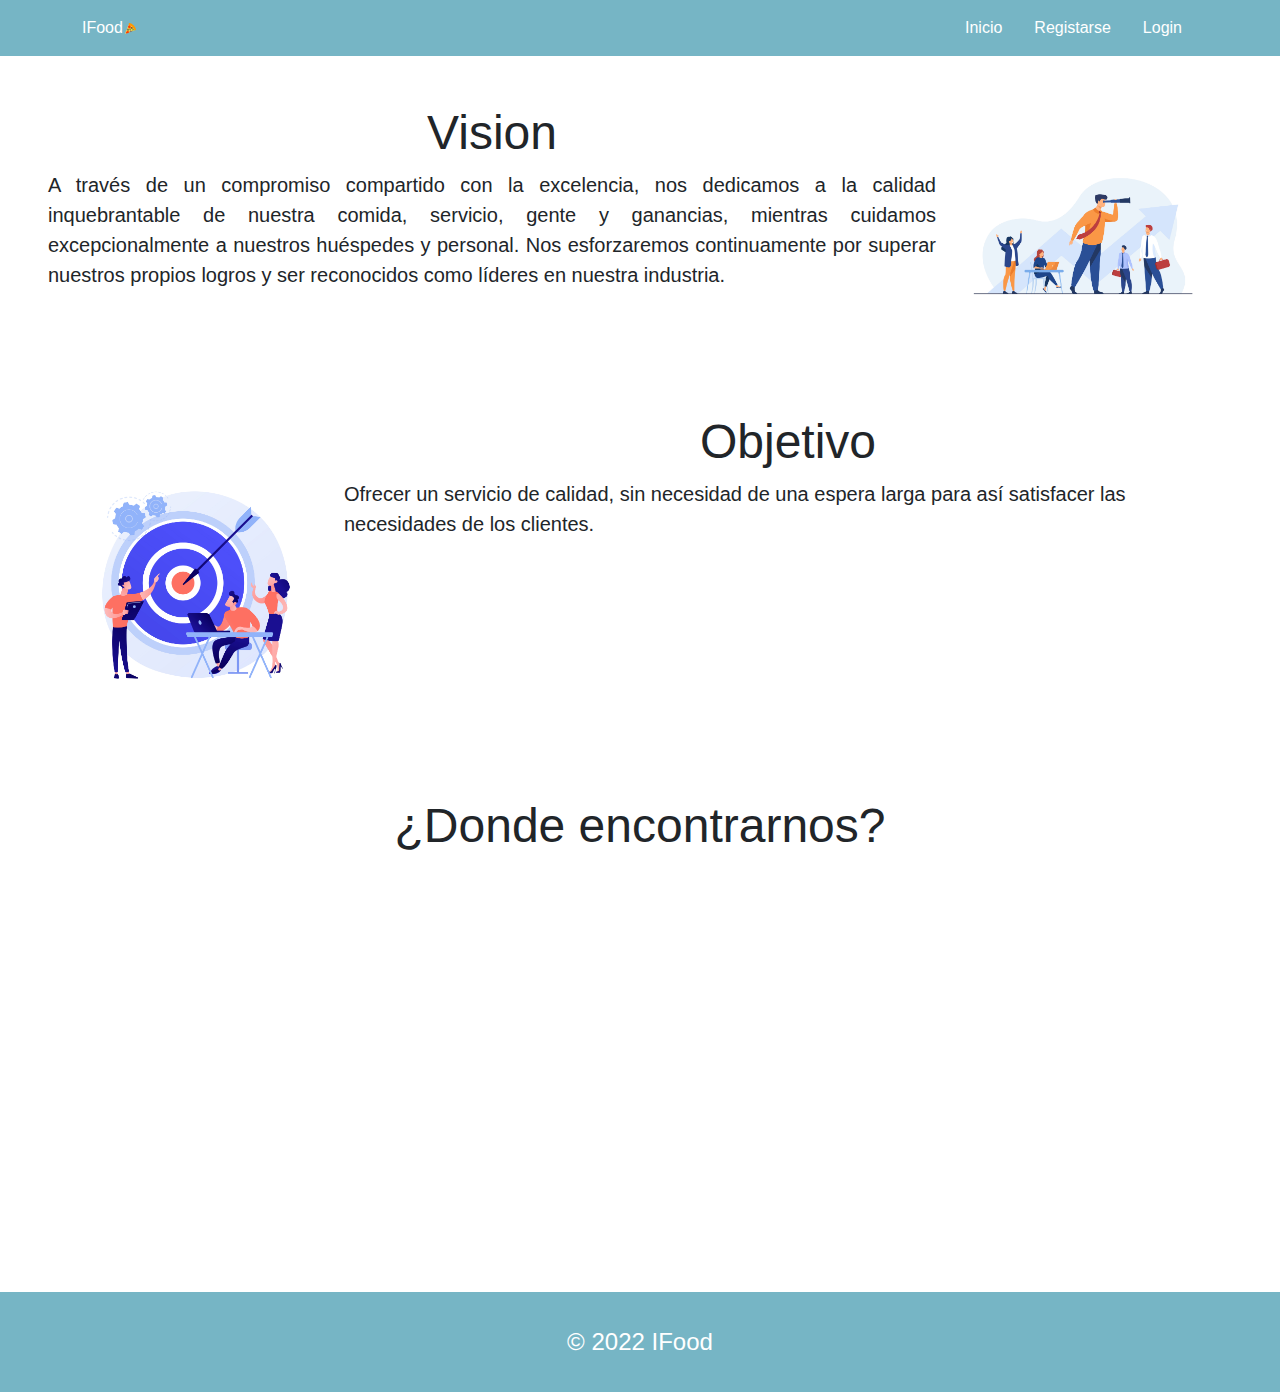
<file: pages/about.html>
<!DOCTYPE html>
<html lang="en">

<head>
    <meta charset="UTF-8">
    <meta http-equiv="X-UA-Compatible" content="IE=edge">
    <meta name="viewport" content="width=device-width, initial-scale=1.0">
    <title>IFood</title>
    <link rel="stylesheet" href="../CSS/styles.css">
    <link rel="icon" href="../Images/pizza-icon.png">
</head>

<body>

    <nav class="navbar bg-dark sticky-top">
        <div class="container">
            <a class="nav-link link-secondary p-0" href="../index.php">IFood<img width="15" height="15"
                    src="../Images/pizza-icon.png"> </a>
            <ul class="nav justify-content-end">
                <li><a href="../index.php" class="nav-link link-secondary">Inicio</a></li>
                <li><a class="nav-link link-secondary" href="../pages/register.html">Registarse</a></li>
                <li><a class="nav-link link-secondary" href="../pages/login.php">Login</a></li>
            </ul>
        </div>
    </nav>

    <main>
        <section>
            <div class="container2 p-5">
                <div class="ct-objectives">
                    <h2 class="mision text-center display-5">Vision</h2>
                    <div class="body-ct-objective">
                        <p class="lead">A través de un compromiso compartido con la excelencia, nos dedicamos a la calidad
                            inquebrantable
                            de nuestra comida, servicio, gente y ganancias, mientras cuidamos excepcionalmente a nuestros
                            huéspedes y personal. Nos esforzaremos continuamente por superar nuestros propios logros y ser
                            reconocidos como líderes en nuestra industria.</p>
                    </div>
                </div>

                <div class="images pt-5 px-4 col-lg-3">
                    <img src="../Images/vision.jpg" class="rounded-3 img-fluid" alt="Visión del negocio">
                </div>

            </div>
            <div class="container2-reverse p-5">

                <div class="pt-5 px-4 col-lg-3">
                    <img src="../Images/Mision.jpg" class="rounded-3 img-fluid" alt="Misión del negocio">
                </div>

                <div class="ct-objectives">
                    <h2 class="mision text-center display-5">Objetivo</h2>
                    <div class="body-ct-objective">
                        <p class="lead">Ofrecer un servicio de calidad,
                            sin necesidad de una espera larga para así satisfacer las necesidades de los
                            clientes.</p>
                    </div>
                </div>

            </div>
        </section>
        <section>
            <div class="container2">

                <div class="ubication">
                    <h2 class="mision text-center display-5">¿Donde encontrarnos?</h2>
                    <iframe
                        src="https://www.google.com/maps/embed?pb=!1m18!1m12!1m3!1d3735.412835659057!2d-103.30883917013185!3d20.5711916647337!2m3!1f0!2f0!3f0!3m2!1i1024!2i768!4f13.1!3m3!1m2!1s0x842f4cd4108c7c2b%3A0x1afcadf4fab00999!2sP.%C2%BA%20de%20los%20Sauces%2C%20Minerales%2C%20Ermita%2C%2045693%20Las%20Pintitas%2C%20Jal.!5e0!3m2!1ses!2smx!4v1663258089169!5m2!1ses!2smx"
                        style="border:0;" allowfullscreen="" loading="lazy"
                        referrerpolicy="no-referrer-when-downgrade"></iframe>
                </div>
            </div>
        </section>
    </main>

    <footer class="bg-dark py-3">
        <p class="text-center text-muted py-3 m-0 fs-4">&copy; 2022 IFood</p>
    </footer>
</body>

</html>
</file>
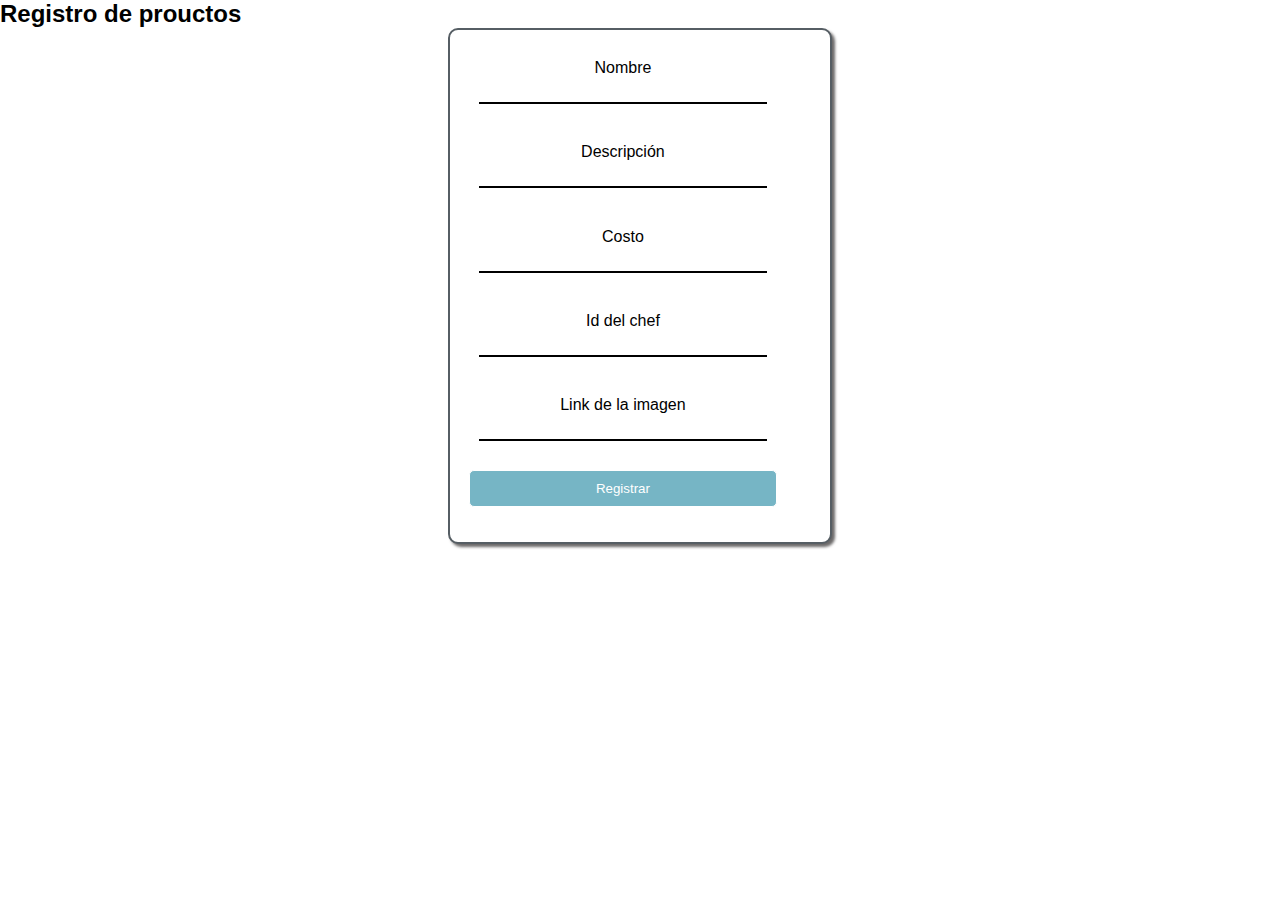
<file: pages/formProducts.html>
<!DOCTYPE html>
<html lang="en">
<head>
    <meta charset="UTF-8">
    <meta http-equiv="X-UA-Compatible" content="IE=edge">
    <meta name="viewport" content="width=device-width, initial-scale=1.0">
    <link rel="stylesheet" href="../CSS/register.css">

    <title>Registro de productos</title>
</head>
<body>
    <h2>Registro de prouctos</h2>
    <form class="container2" action="../php/imageRegister.php" method="POST">
        <p class="element"> 
            <label for="name">Nombre</label>
            <input type="text" name="name">
            
        </p>
        <p class="element">
            <label for="description">Descripción</label>
            <input type="text" name="description">
        </p>
        <p class="element">
            <label for="cost">Costo</label>
            <input type="text" name="cost">
        </p>
        <p class="element">
            <label for="id_chef">Id del chef</label>
            <input type="text" name="id_chef">
        </p>
        <p class="element">
            <label for="Link de la imagen">Link de la imagen</label>
            <input type="text" name="image">
        </p>
        <button type="submit">Registrar</button>
    </form>
</body>
</html>
</file>
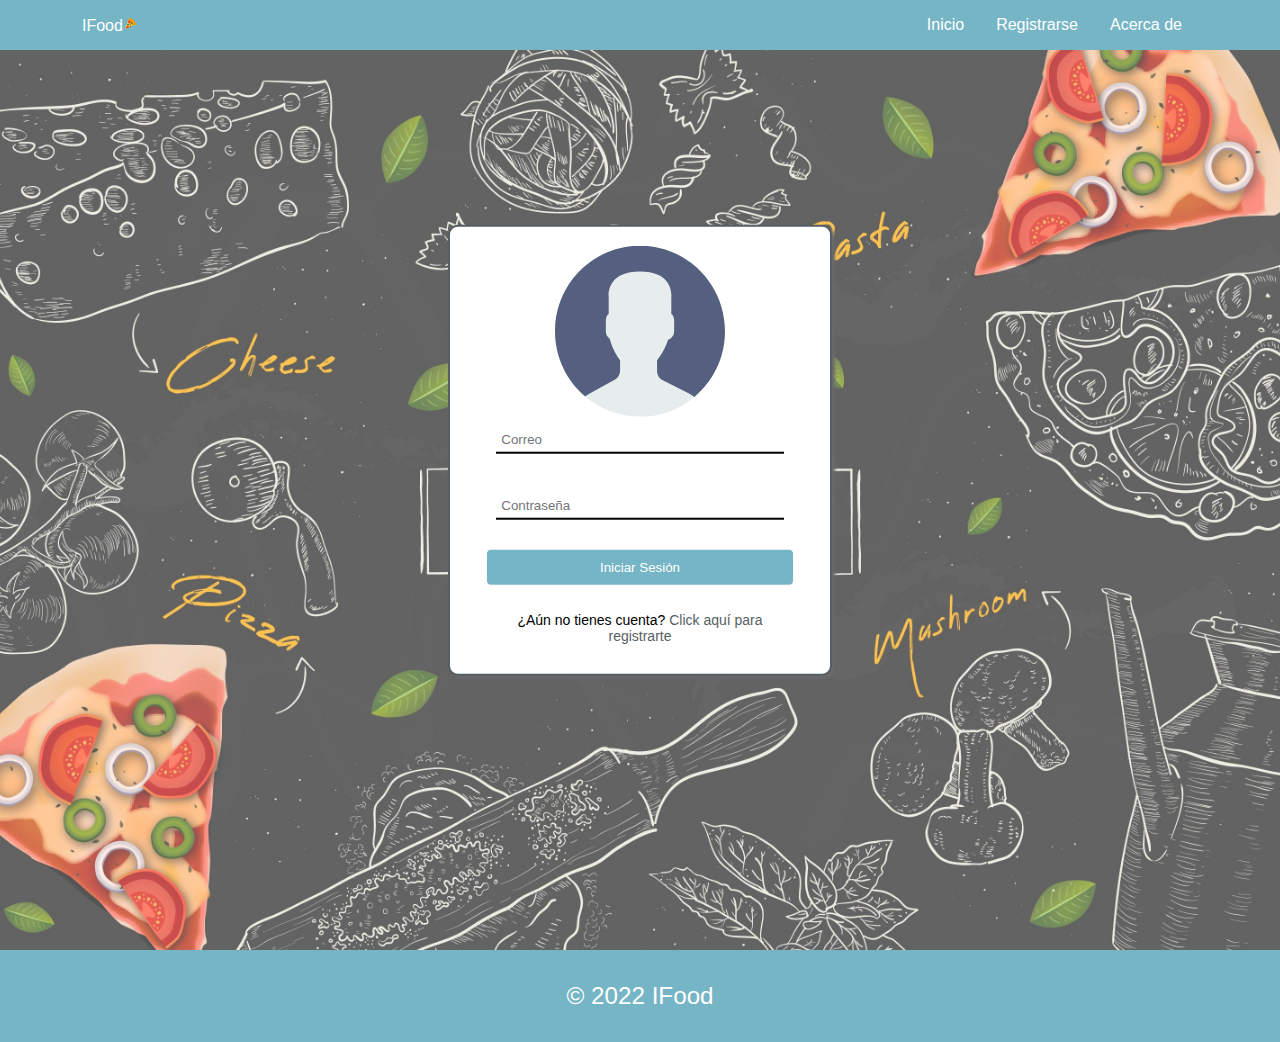
<file: pages/login.html>
<!DOCTYPE html>
<html lang="en">
<head>
    <meta charset="UTF-8">
    <meta http-equiv="X-UA-Compatible" content="IE=edge">
    <meta name="viewport" content="width=device-width, initial-scale=1.0">
    <link rel="stylesheet" href="../CSS/register.css">
    <link rel="icon" href="../Images/pizza-icon.png">
    <title>Login</title>
</head>
<body>
    <header>
        <nav class="navbar bg-dark sticky-top">
            <div class="container">
                <a class="nav-link link-secondary p-0" href="../index.html">IFood<img width="15" height="15"
                        src="../Images/pizza-icon.png"> </a>
                <ul class="nav justify-content-end">
                    <li><a class="nav-link link-secondary" href="../index.html">Inicio</a></li>
                    <li><a class="nav-link link-secondary" href="../pages/register.html">Registrarse</a></li>
                    <li><a class="nav-link link-secondary" href="../pages/about.html">Acerca de</a></li>
                </ul>
            </div>
        </nav>
    </header>

    <main class="bg-image muted">
    </main>
    <section>
        <form action="../php/login.php" method="post" class="container2 login">
            <img src="../Images/user.svg" alt="user image" class="user-image">
            <p class="element">
                <input type="email" name="email" placeholder="Correo">
            </p>
            <p class="element">
                <input type="password" name="pass" placeholder="Contraseña">
            </p>
            <button>Iniciar Sesión</button>
            <p class="element">¿Aún no tienes cuenta?<a href="../pages/register.html" class="already-registered"> Click aquí para registrarte</a></p>
        </form>
    </section>

    <footer class="bg-dark py-3">
        <p class="text-center text-muted py-3 m-0 fs-4">&copy; 2022 IFood</p>
    </footer>
</body>
</html>
</file>
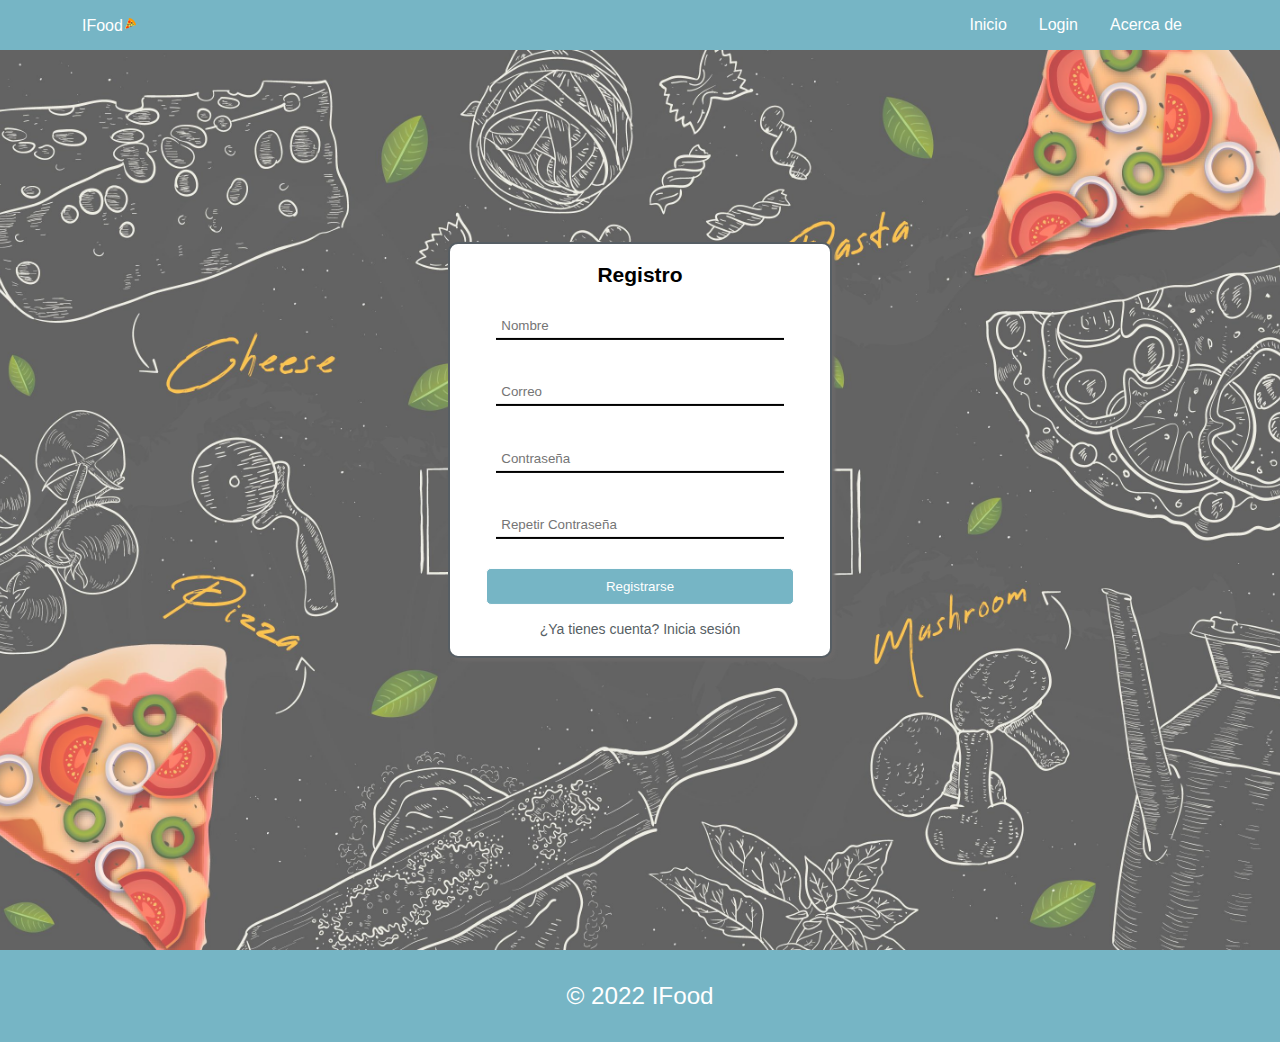
<file: pages/register.html>
<!DOCTYPE html>
<html lang="en">
<head>
    <meta charset="UTF-8">
    <meta http-equiv="X-UA-Compatible" content="IE=edge">
    <meta name="viewport" content="width=device-width, initial-scale=1.0">
    <link rel="stylesheet" href="../CSS/register.css">
    <link rel="icon" href="../Images/pizza-icon.png">
    <title>Registro</title>
</head>
<body>
    <header>
        <nav class="navbar bg-dark sticky-top">
            <div class="container">
                <a class="nav-link link-secondary p-0" href="../index.php">IFood<img width="15" height="15"
                        src="../Images/pizza-icon.png"> </a>
                <ul class="nav justify-content-end">
                    <li><a class="nav-link link-secondary" href="../index.php">Inicio</a></li>
                    <li><a class="nav-link link-secondary" href="../pages/login.php">Login</a></li>
                    <li><a class="nav-link link-secondary" href="../pages/about.html">Acerca de</a></li>
                </ul>
            </div>
        </nav>
    </header>
    <main class="bg-image muted">
    </main>
    <section>
        <form class="container2 login" action="../php/register.php" method="post">
            <h2 class="title">Registro</h2>
            <p class="element">
                <input type="text" name="nombre" required placeholder="Nombre">
            </p>
            <p class="element">
                <input type="email" name="email" required placeholder="Correo">
            </p>
            <p class="element">
                <input type="password" name="pass" required placeholder="Contraseña">
            </p>
            <p class="element">
                <input type="password" name="rep_pass" required placeholder="Repetir Contraseña">
            </p>
            <button type="submit">Registrarse</button>
            <a href="login.php" class="already-registered">¿Ya tienes cuenta? Inicia sesión</a>
        </form>
    </section>
    <footer class="bg-dark py-3">
        <p class="text-center text-muted py-3 m-0 fs-4">&copy; 2022 IFood</p>
    </footer>
</body>
</html>
</file>
<file: CSS/styles.css>
*,
*::before,
*::after {
  box-sizing: border-box;
}

@media (prefers-reduced-motion: no-preference) {
  :root {
    scroll-behavior: smooth;
  }
}


body {
  margin: 0;
  font-family:"Segoe UI", Roboto, "Helvetica Neue", Arial, "Noto Sans", "Liberation Sans", sans-serif, "Apple Color Emoji", "Segoe UI Emoji", "Segoe UI Symbol", "Noto Color Emoji";
  font-size: 1rem;
  font-weight: 400;
  line-height: 1.5;
  color: #212529;
  background-color: #fff;
  -webkit-text-size-adjust: 100%;
  -webkit-tap-highlight-color: rgba(0, 0, 0, 0);
}

hr {
  margin: 1rem 0;
  color: inherit;
  background-color: currentColor;
  border: 0;
  opacity: 0.25;
}

h2, .h2, h1, .h1 {
  margin-top: 0;
  margin-bottom: 0.5rem;
  font-weight: 500;
  line-height: 1.2;
}

h1, .h1 {
  font-size: calc(1.375rem + 1.5vw);
}
@media (min-width: 1200px) {
  h1, .h1 {
    font-size: 2.5rem;
  }
}

h2, .h2 {
  font-size: calc(1.325rem + 0.9vw);
}
@media (min-width: 1200px) {
  h2, .h2 {
    font-size: 2rem;
  }
}

p {
  margin-top: 0;
  margin-bottom: 1rem;
}

ol,
ul {
  padding-left: 2rem;
}

ol,
ul,
dl {
  margin-top: 0;
  margin-bottom: 1rem;
}

blockquote {
  margin: 0 0 1rem;
}

a {
  color: #0d6efd;
  text-decoration: underline;
}
a:hover {
  color: #0a58ca;
}

img,
svg {
  vertical-align: middle;
}

#table-container{
  width: 100%;
  display: flex;
  justify-content: center;
}

#tablaRecetas_wrapper{
  width: 60%;
}

td img{
  width: 5em;
  height: 5em;
}

caption {
  padding-top: 0.5rem;
  padding-bottom: 0.5rem;
  color: #6c757d;
  text-align: left;
}

button {
  border-radius: 0;
}

button:focus:not(:focus-visible) {
  outline: 0;
}

input,
button,
select,
optgroup,
textarea {
  margin: 0;
  font-family: inherit;
  font-size: inherit;
  line-height: inherit;
}

button,
select {
  text-transform: none;
}


/* NAV*/


.navbar {
  position: relative;
  display: flex;
  flex-wrap: wrap;
  align-items: center;
  justify-content: space-between;
  padding-top: 0.5rem;
  padding-bottom: 0.5rem;
}
.navbar .container {
  display: flex;
  flex-wrap: inherit;
  align-items: center;
  justify-content: space-between;
}

.navbar-nav .nav-link {
  padding-right: 0;
  padding-left: 0;
}

.bg-dark {
  background-color: #76b5c5 !important;
}

.image-bg{
  background: url(../Images/Pizza.jpg) center center/cover;
  opacity: 0.7;
}
.sticky-top {
  position: -webkit-sticky;
  position: sticky;
  top: 0;
  z-index: 1020;
}

.container,
.container-fluid {
  width: 100%;
  padding-right: 0.75rem;
  padding-left: 0.75rem;
  margin-right: auto;
  margin-left: auto;
}

.container3{
  text-align: center;
  margin: 0;
}
@media (min-width: 576px) {
  .container {
    max-width: 540px;
  }
}
@media (min-width: 768px) {
  .container {
    max-width: 720px;
  }
}
@media (min-width: 992px) {
  .container {
    max-width: 960px;
  }
}
@media (min-width: 1200px) {
  .container {
    max-width: 1140px;
  }
}
@media (min-width: 1400px) {
  .container {
    max-width: 1320px;
  }
}

.nav-link {
  display: block;
  padding: 0.5rem 1rem;
  color: #0d6efd;
  text-decoration: none;
}

.nav-link:hover, .nav-link:focus {
  color: #0a58ca;
}

.link-secondary {
  color: #fff;
}
.link-secondary:hover, .link-secondary:focus {
  color: #565e64;
}

.nav {
  display: flex;
  flex-wrap: wrap;
  padding-left: 0;
  margin-bottom: 0;
  list-style: none;
}

.justify-content-end {
  justify-content: flex-end !important;
}

.p-0 {
  padding: 0 !important;
}

.text-white {
  --bs-text-opacity: 1;
   color: rgba(255,255,255,1) !important;
}

.text-gray {
  --bs-text-opacity: 1;
  color:  #565e64 !important;
  border: 2px solid #565e64;
}

.pb-5 {
  padding-bottom: 3rem !important;
}

.pt-3 {
  padding-top: 1rem !important;
}

.row {
  display: flex;
  flex-wrap: wrap;
  margin-top: 0;
  margin-right: -0.75rem;
  margin-left: -0.75rem;
}

.row > * {
  flex-shrink: 0;
  width: 100%;
  max-width: 100%;
  padding-right: 1.5rem;
  padding-left: 1.5rem;
  margin-top: 3rem;
}

.flex-lg-row-reverse {
  flex-direction: row-reverse !important;
}

.align-items-center {
  align-items: center !important;
  justify-content: center ;
}

nav .container ul.nav li  a  .shopping-car{
  background: url(../Images/shopping-car-b.png) center center/cover; 
  width: 24px;
  height: 24px;
}

nav .container ul.nav li  a  .shopping-car:hover{
  background: url(../Images/shopping_car_g.png) center center/cover; 
  width: 24px;
  height: 24px;
}

@media (min-width: 992px) {
  .col-lg-7 {
    flex: 0 0 auto;
    width: 58.33333333%;
  }

  .col-lg-5 {
    flex: 0 0 auto;
    width: 41.66666667%;
  }

  .mx-lg-auto {
    margin-right: auto !important;
    margin-left: auto !important;
  }
}

.d-block {
  display: block !important;
}

.img-fluid {
  max-width: 100%;
  height: auto;
}

.display-5 {
  font-size: calc(1.425rem + 2.1vw);
  font-weight: 300;
  line-height: 1.2;
}
@media (min-width: 1200px) {
  .display-5 {
    font-size: 3rem;
  }
}

.fw-bold {
  font-weight: 700 !important;
}

.lead {
  font-size: 1.25rem;
  font-weight: 300;
  /* color: #565e64; */
}

.d-grid {
  display: grid !important;
}

.gap-2 {
  gap: 0.5rem !important;
}

@media (min-width: 768px) {
  .d-md-flex {
    display: flex !important;
  }

  .justify-content-md-start {
    justify-content: flex-start !important;
  }

  .me-md-2 {
    margin-right: 0.5rem !important;
  }

}

.btn {
  display: inline-block;
  font-weight: 400;
  line-height: 1.5;
  color: #212529;
  text-align: center;
  text-decoration: none;
  vertical-align: middle;
  cursor: pointer;
  -webkit-user-select: none;
  -moz-user-select: none;
  user-select: none;
  background-color: transparent;
  border: 1px solid transparent;
  padding: 0.375rem 0.75rem;
  font-size: 1rem;
  border-radius: 0.25rem;
}

.btn:hover {
  color: #212529;
}

.btn-primary {
  color: white;
  background-color: #76b5c5;
  border-color: white;
}
.btn-primary:hover {
  color: #fff;
  background-color: #565e64;
  border-color: #fff;
}

.btn-lg, .btn-group-lg > .btn {
  padding: 0.5rem 1rem;
  font-size: 1.25rem;
  border-radius: 0.3rem;
}

.btn-lg + .dropdown-toggle-split, .btn-group-lg > .btn + .dropdown-toggle-split {
  padding-right: 0.75rem;
  padding-left: 0.75rem;
}

.px-5 {
  padding-right: 3rem !important;
  padding-left: 3rem !important;
}

/* Shopping car Modal */
.modal-container{
  position: fixed;
  top: 0;
  right: 0;
  bottom: 0;
  left: 0;
  z-index: 1000;
  background-color: rgba(0,0,0,0.75);
  display: none;
  transition: opacity 250ms ease;
  opacity: 0;
  pointer-events: none;
}
.modal{
  margin: auto;
  width: 90%;
  max-width: 40rem;
  background-color: white;
  border-radius: 1.5rem;
  overflow: auto;
  background: linear-gradient(135deg, hsl(192, 41%, 62%),hsl(192, 41%, 62%));
  box-shadow: 0 1rem 2rem #000a;
}
  
.modal-header,
.modal-content {
  padding: 1.5rem;
}

.modal-header {
  background-color: hsla(192, 80%, 90%, 0.2);
  border-radius: 1.5rem 1.5rem 0 0;
  display: flex;
  justify-content: space-between;
  border: 4px solid #565e642f;
  border-bottom: none;
}

.modal-title {
  margin: 0;
  color: white;
}

.modal-close {
  color: transparent;
  display: block;
  height: 1.5rem;
  width: 1.5rem;
  overflow: hidden;
  background-image:
    linear-gradient(
      to top right,
      transparent 48%,
      white 48%,
      white 52%,
      transparent 52%
    ),
    linear-gradient(
      to top left,
      transparent 48%,
      white 48%,
      white 52%,
      transparent 52%
    );
}
.modal-footer {
  background-color: #fff;
  border-radius: 0 0 1.5rem 1.5rem;
  border: 4px solid #565e6444;
  padding: 1rem;
}
.modal-container:target{
  opacity: 1;
  pointer-events: all;
}

.modal-content{
  color: #565e64;
  border: 4px solid #565e6444;
  border-top: none;
  background-color: #fff;
}

.new-Product{
  display: flex;
  flex-direction: row;
  justify-content: space-between;
}
/*
    Photos
*/

.text-center {
  text-align: center !important;
}

.pt-3 {
  padding-top: 1rem !important;
}

.pb-5 {
  padding-bottom: 3rem !important;
}

.mb-5 {
  margin-bottom: 3rem !important;
}

.mx-5 {
  margin-right: 3rem !important;
  margin-left: 3rem !important;
}

.pb-2 {
  padding-bottom: 0.5rem !important;
}

.border-bottom {
  border-bottom: 1px solid #dee2e6 !important;
}

.d-flex {
  display: flex !important;
}

.justify-content-center {
  justify-content: center !important;
}

.pt-5 {
  padding-top: 3rem !important;
}

.px-4 {
  padding-right: 1.5rem !important;
  padding-left: 1.5rem !important;
}

.pt-2 {
  padding-top: 0.5rem !important;
}

@media (min-width: 992px) {
  .col-lg-3 {
    flex: 0 0 auto;
    width: 25%;
  }
}

.recipe-cost{
  color: #0a58ca;
  font-size: 1.5rem;
}


/*
Frase
*/

.bg-light > h2{
  color:#0d6efd;
  font-size: calc(1.425rem + 2.1vw);
}

.bg-light {
  background-color: rgba(248,249,250, 1) !important;
}

.p-5 {
  padding: 3rem !important;
}

.blockquote {
  margin-bottom: 1rem;
  font-size: 1.25rem;
}

.my-2 {
  margin-top: 0.5rem !important;
  margin-bottom: 0.5rem !important;
}

.fs-2 {
  font-size: calc(1.325rem + 0.9vw) !important;
}

@media (min-width: 1200px) {
  .fs-2 {
    font-size: 2rem !important;
  }
}

/* Sign Up
*/

.py-5 {
  padding-top: 3rem !important;
  padding-bottom: 3rem !important;
}

.my-5 {
  margin-top: 3rem !important;
  margin-bottom: 3rem !important;
}

.bg-primary {
  background-color: #fff;
}

.rounded-3 {
  border-radius: 0.3rem !important;
}

.row-cols-auto > * {
  flex: 0 0 auto;
  width: auto;
}

@media (min-width: 768px) {
  .col-md-1 {
    flex: 0 0 auto;
    width: 8.33333333%;
  }

  .col-md-7 {
    flex: 0 0 auto;
    width: 58.33333333%;
  }

  .col-md-4 {
    flex: 0 0 auto;
    width: 33.33333333%;
  }
}

.fs-4 {
  font-size: calc(1.275rem + 0.3vw) !important;
}

@media (min-width: 1200px) {

  .fs-4 {
    font-size: 1.5rem !important;
  }
}

.align-self-center {
  align-self: center !important;
}

.btn-outline-light {
  color: #565e64;
  border-color: #565e64;
}
.btn-outline-light:hover {
  color: #fff;
  background-color: #76b5c5;
  border-color: #76b5c5;
}

/* Footer
*/

.py-3 {
  padding-top: 1rem !important;
  padding-bottom: 1rem !important;
}

.text-muted {
  color: rgba(255, 255, 255, 1)!important;
}

.m-0 {
  margin: 0 !important;
}

/* Body about */
.container2 , .container2-reverse{
  display: flex;
  justify-content: space-around;
  -webkit-text-size-adjust: 100%;
}
.container2 .ct-objectives{
  flex-grow: 2;
}

.container2 .ct-objectives .body-ct-objective{
  text-align: justify;
}
.container2 .ubication{
  text-align: center;
  margin: 40px;
}

.container2 .ubication h2{
  margin-bottom: 40px;
}
.container2 .ubication iframe{
  width: 90%;
  height: 350px;
}
@media (max-width: 400px) {
  .container2 {
    display: flex;
    flex-direction: column;
  }
  .container2-reverse{
    flex-flow: column-reverse;
  }

  .container2 .ubication .iframe {
    width: 90%
  }
}

@media (max-width: 800px) {
  .container2 {
    display: flex;
    flex-direction: column;
  }
  .container2-reverse{
    flex-flow: column-reverse;
  }

  .container2 .ubication .iframe {
    width: 90%
  }
}

/* CAR TOAST */
.toastBox{
  position: absolute;
  width: 300px;
  height: 80px;
  bottom: 30px;
  right: 30px;
  background-color: #fff;
  display: none;
  flex-direction: column;
  align-items: start;
  box-shadow: 0 0 20px rgba(0, 0, 0, 0.3);
  overflow: hidden;
  padding: 4px;
  transform: translateX(100%);
  animation: moveLeft 0.5s linear forwards;
}
.toastBox .toastHeader{
  align-self: flex-end;
}
.toastContent{
  height: 80px;
  background-color: #fff;
  font-weight: 500px;
}
.toastBox .toastContent i{
  position: relative;
  margin: 0 20px;
  font-size: 24px;
  color: green;
}

.toastContent::after{
  content: '';
  position: absolute;
  left: 0;
  bottom: 0;
  width: 100%;
  height: 5px;
  background-color: green;
  animation: progressBar 5s linear forwards;
}
@keyframes moveLeft {
  100%{
      transform: translateX(0%);
  }
}

@keyframes progressBar {
  100%{
      width: 0;
  }
}
</file>
<file: CSS/register.css>
*,
*::after,
 *::before{
    padding: 0;
    margin: 0;
    box-sizing: border-box;
    font-family:"Segoe UI", Roboto, "Helvetica Neue", Arial, "Noto Sans", "Liberation Sans", sans-serif, "Apple Color Emoji", "Segoe UI Emoji", "Segoe UI Symbol", "Noto Color Emoji";
}
body{
    height: 100vh;
    width: 100%;
    /* background-color: azure; */
}
/* NAV */

.navbar {
    position: relative;
    display: flex;
    flex-wrap: wrap;
    align-items: center;
    justify-content: space-between;
    padding-top: 0.5rem;
    padding-bottom: 0.5rem;
  }
  .navbar .container {
    display: flex;
    flex-wrap: inherit;
    align-items: center;
    justify-content: space-between;
  }
  
  .navbar-nav .nav-link {
    padding-right: 0;
    padding-left: 0;
  }
  
  .bg-dark {
    background-color: #76b5c5 !important;
  }
  
  .sticky-top {
    position: -webkit-sticky;
    position: sticky;
    top: 0;
    z-index: 1020;
  }
  
  .container,
  .container-fluid {
    width: 100%;
    padding-right: 0.75rem;
    padding-left: 0.75rem;
    margin-right: auto;
    margin-left: auto;
  }
  
  @media (min-width: 576px) {
    .container {
      max-width: 540px;
    }
  }
  @media (min-width: 768px) {
    .container {
      max-width: 720px;
    }
  }
  @media (min-width: 992px) {
    .container {
      max-width: 960px;
    }
  }
  @media (min-width: 1200px) {
    .container {
      max-width: 1140px;
    }
  }
  @media (min-width: 1400px) {
    .container {
      max-width: 1320px;
    }
  }
  
  .nav-link {
    display: block;
    padding: 0.5rem 1rem;
    color: #0d6efd;
    text-decoration: none;
  }
  
  .nav-link:hover, .nav-link:focus {
    color: #0a58ca;
  }
  
  .link-secondary {
    color: #fff;
  }
  .link-secondary:hover, .link-secondary:focus {
    color: #565e64;
  }
  
  .nav {
    display: flex;
    flex-wrap: wrap;
    padding-left: 0;
    margin-bottom: 0;
    list-style: none;
  }
  
  .justify-content-end {
    justify-content: flex-end !important;
  }
  
  .p-0 {
    padding: 0 !important;
  }
  
  .text-white {
    --bs-text-opacity: 1;
     color: rgba(255,255,255,1) !important;
  }
  
  .pb-5 {
    padding-bottom: 3rem !important;
  }
  
  .pt-3 {
    padding-top: 1rem !important;
  }

.bg-image{
  display:flex;
  width: 100%;
  height: 100%;
  background: url(../Images/login_background.jpg) no-repeat center center/cover;
  align-items: center;
  opacity: 0.7;
}

.sl-cont{
  display: flex;
  align-items: center;
  height: 80%;
}

.container3{
  background-color: white;
  text-decoration: none;
  margin: 1.2rem;
  padding: 1.2rem;
  border-radius: 10px;
  box-shadow: 3px 3px 3px #6b6969;
  z-index: 1;
  cursor: pointer; 
  width: 100%;
  border: 2px solid #6b6969;
  align-items: center;
  justify-content: center;
  text-align: center;
  color: #000;
}

.container3 img {
  width: 70%;
  height: 40vh;
}
a.adminBoard{
  text-decoration: none;
  color: black;
}
.container2{
    display: flex;
    background-color: white;
    flex-direction: column;
    margin: 0 auto;
    padding: 1.2rem;
    border-radius: 10px;
    box-shadow: 3px 3px 3px #6b6969;
    z-index: 1;
    border: 2px solid #565e64;
    text-align: center;
}
.center-register{
  position: relative;
  top: 50%;
  transform: translateY(15%);
}

.login{
  position: absolute;
  top: 50%;
  left: 50%;
  transform: translate(-50%,-50%);
  align-items: center;
  font-size: 14px;
}
img.user-image{
  width: 50%;
}

@media(min-width: 300px){
  .container2 , .container2.login{
    width: 80%;
  }
}

@media(min-width: 500px){
  .container2 , .container2.login{
    width: 60%;
  }

  .container3 img{
    width: 50%;
    height: 15vh;
  }
}
@media(max-width: 500px){
  .sl-cont{
    flex-direction: column;
  }
  .container3 {
    width: 80%;
    flex: 1 0 auto;
  }

  .container3 img{
    width: 50%;
    height: 20vh;
  }


  footer.align-bottom{
    transform: translateY(30%);
    position: relative;
    width: 100%;
  }
}

@media(min-width: 600px){
  .container2 , .container2.login{
    width: 40%;
  }
}

@media(min-width:950px){
  .container3 img {
    width: 70%;
    height: 40vh;
  }

}
@media (min-width: 1250px){
  .container2, .container2.login{
      width: 30%;
  }
}

.container2 h2.title{
    margin-bottom: 1rem;
}

.container2 p.element{
    width: 90%;
    padding: 10px;
}
.container2 p.element input{
    border: none;
    border-bottom: 2px solid black;
    width: 100%;
    margin-bottom: 1.2rem;
    outline: none;
    padding: 5px; 
}

.container2 p.element input:focus{
    outline: none;
    border-bottom: 2px solid #76b5c5;
}

.container2 button{
    background-color: #76b5c5;
    padding: 10px;
    border-radius: 5px;
    color: white;
    border: 1px solid white;
    width: 90%;
    margin-bottom: 1rem;
    cursor: pointer;
}

.container2 button:hover{
    color: #76b5c5;
    background-color: white;
    border: 1px solid #76b5c5;
    ;
}

.container2 a.already-registered{
    color:  #565e64;
    font-size: 14px;
    cursor: pointer;
    text-decoration: none;
}

/* Footer
*/

footer.align-bottom{
  position: absolute;
  bottom: 0;
  width: 100%;
}
.py-3 {
    padding-top: 1rem !important;
    padding-bottom: 1rem !important;
  }
  
  .text-muted {
    color: rgba(255, 255, 255, 1)!important;
  }
  
  .m-0 {
    margin: 0 !important;
  }
  
.text-center {
    text-align: center !important;
  }

  .fs-4 {
    font-size: calc(1.275rem + 0.3vw) !important;
  }

  .my-2 {
    margin-bottom: 0.5rem !important;
  }
</file>
